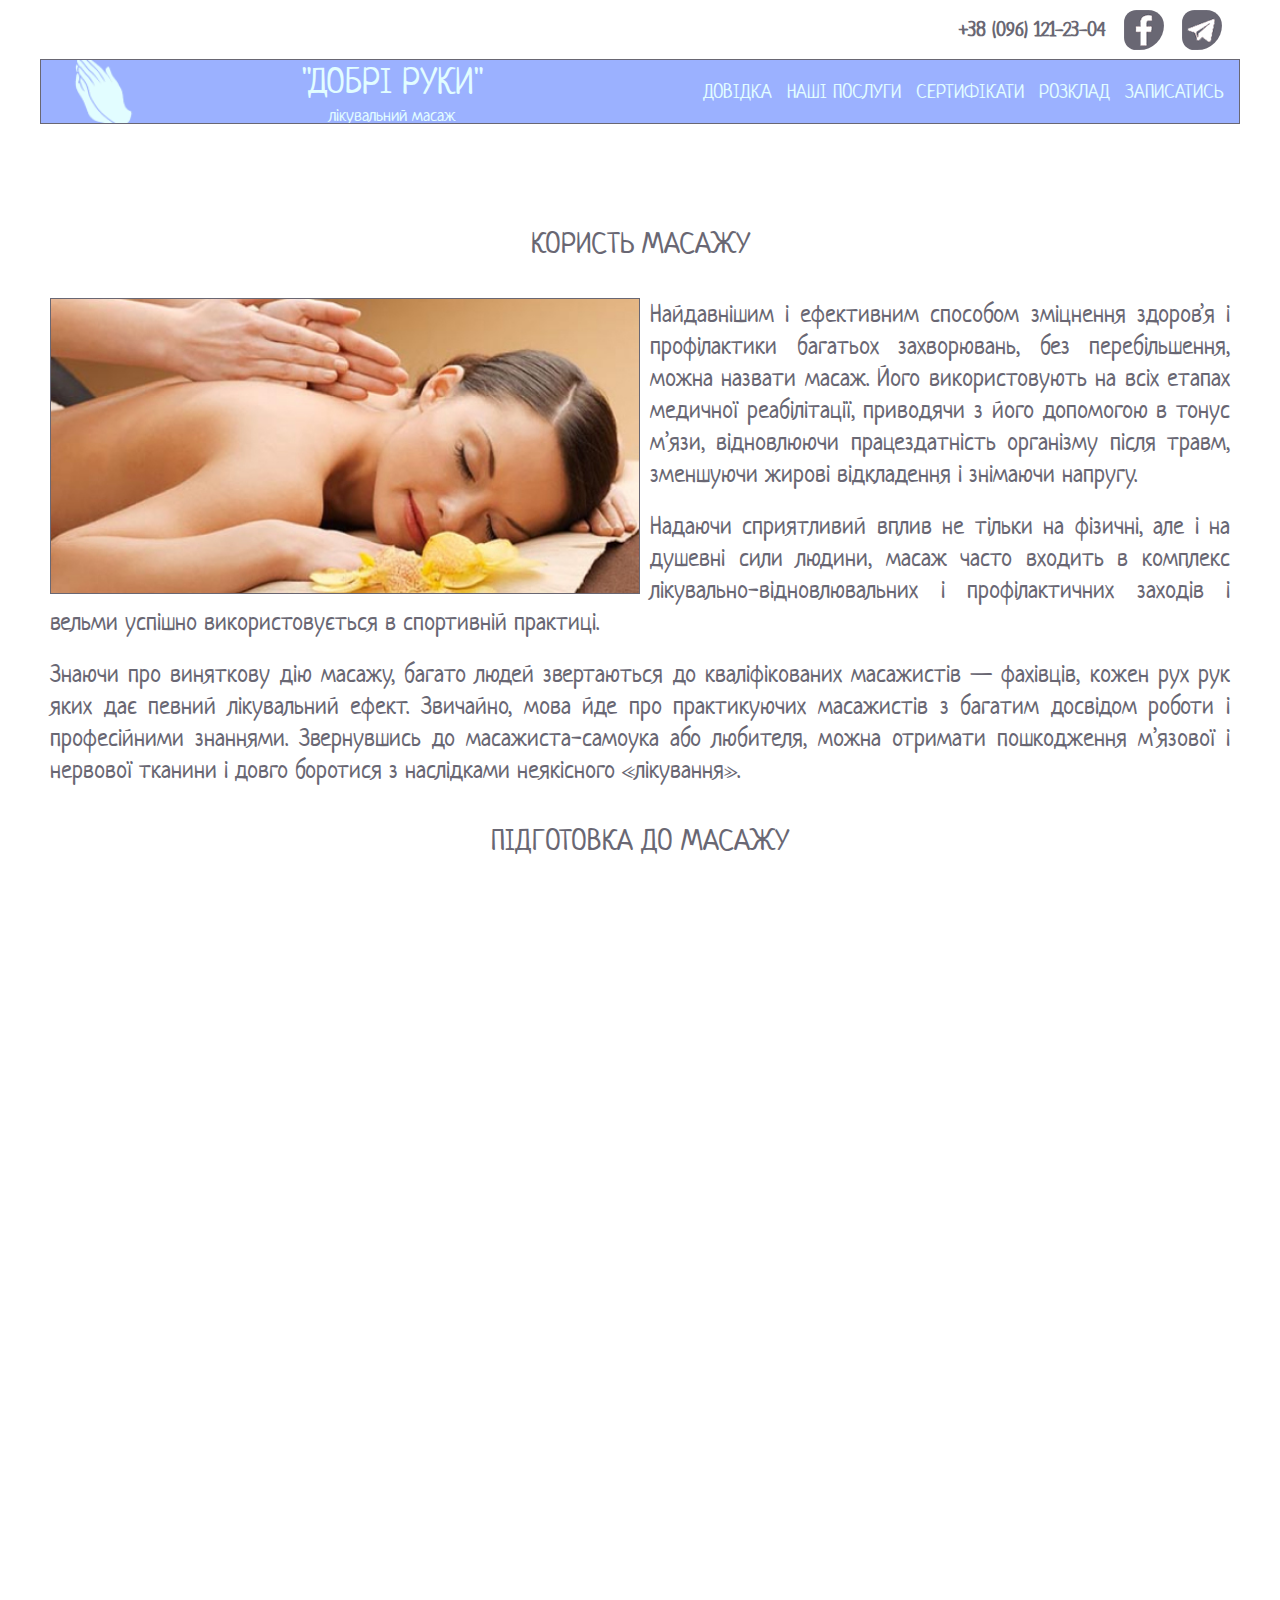
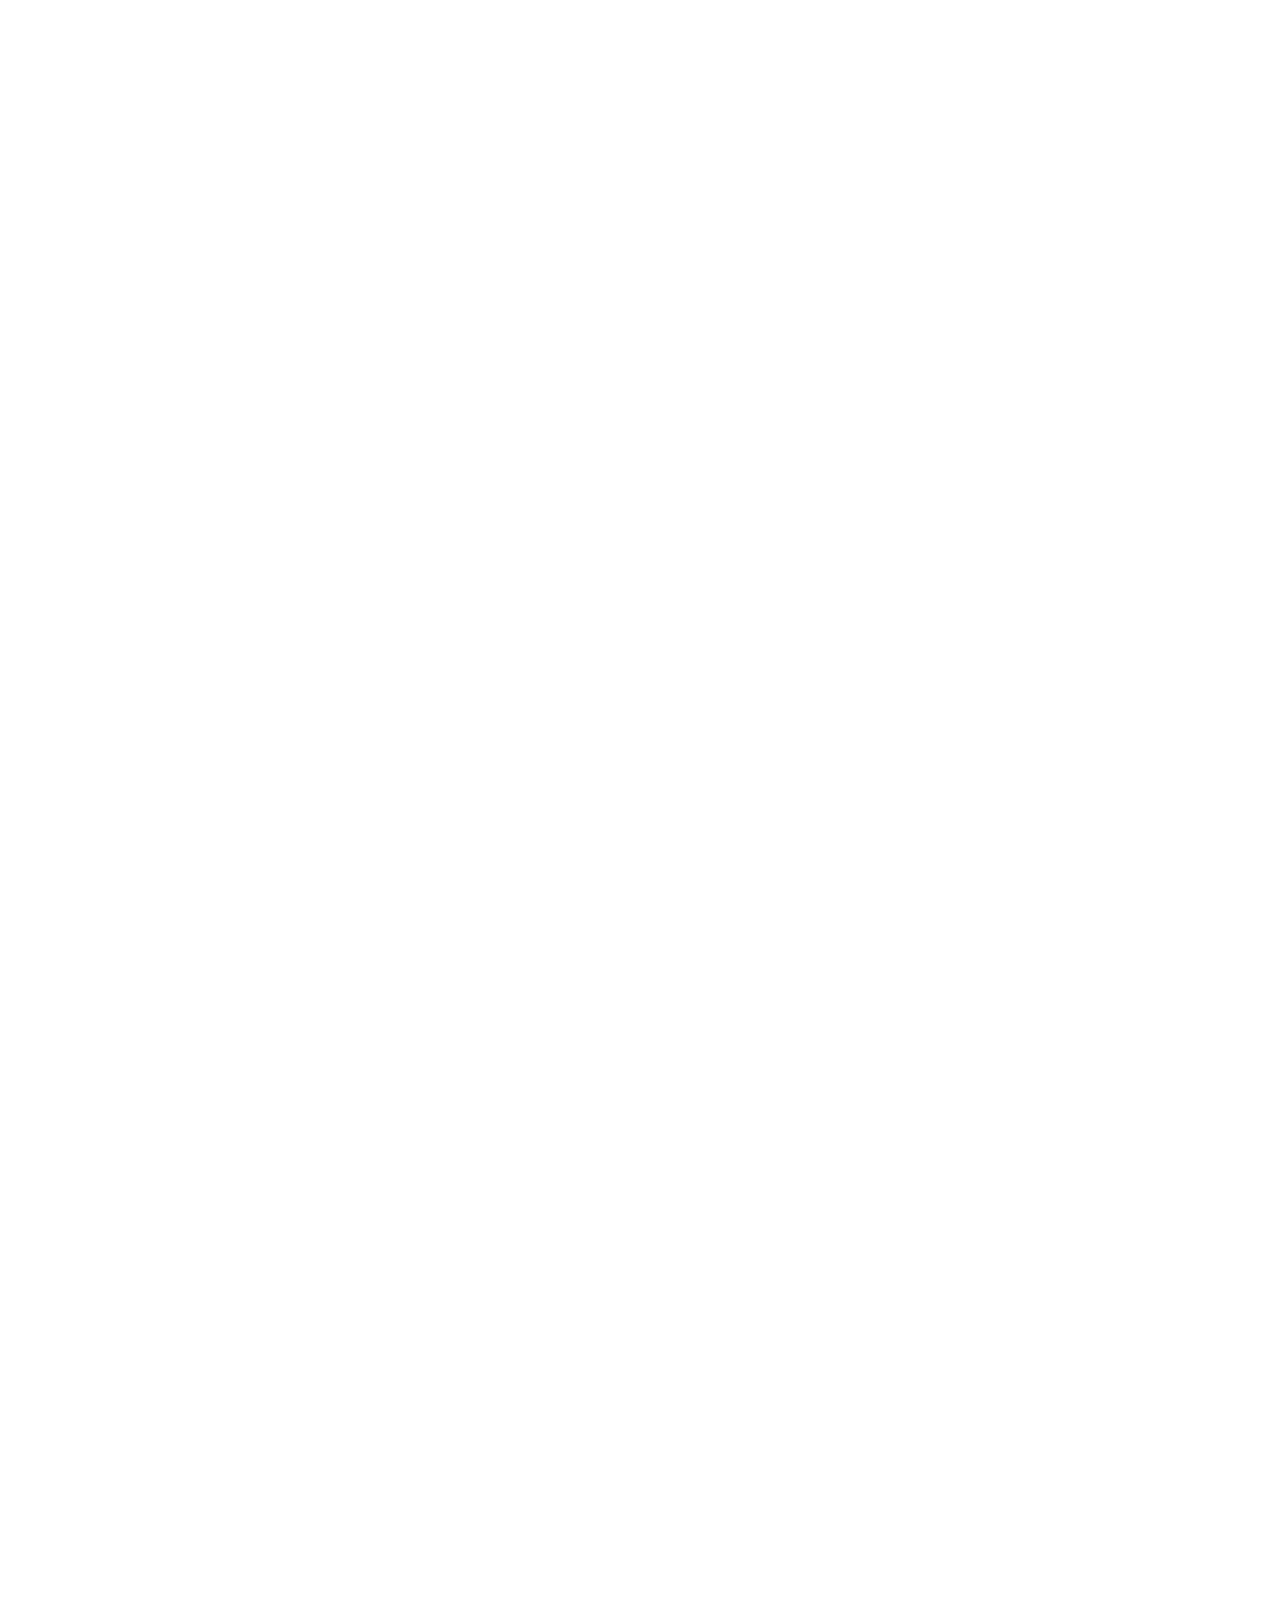
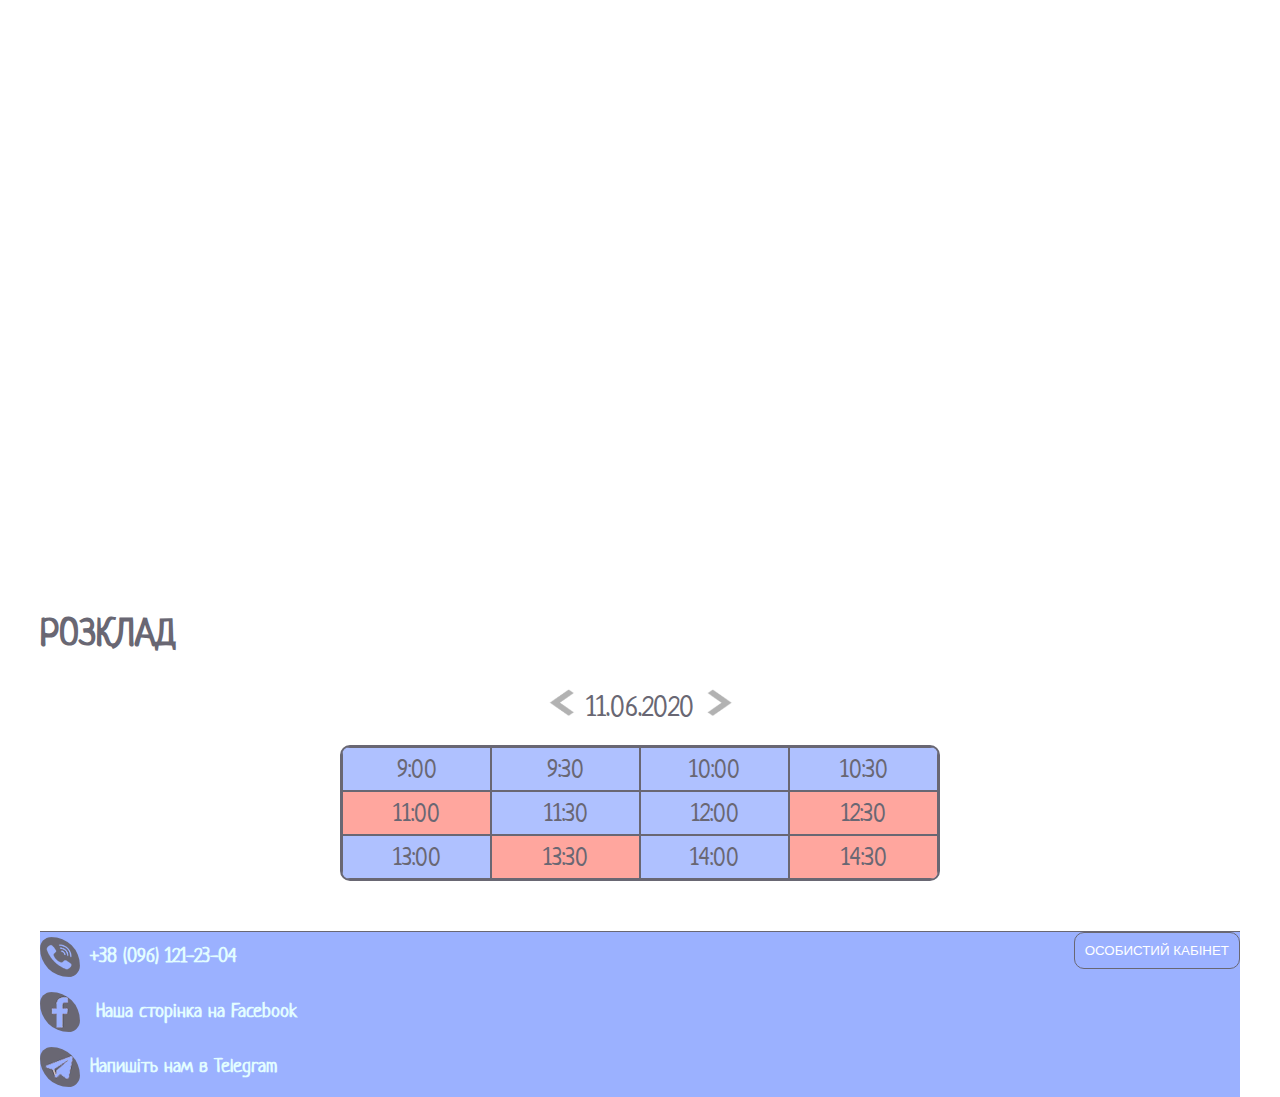
<file: index.html>
<!DOCTYPE html>
<html lang="uk">

<head>
    <meta charset="UTF-8">
    <meta name="viewport" content="width=device-width, initial-scale=1.0">
    <meta http-equiv="X-UA-Compatible" content="ie=edge">
    <title>Добрі руки</title>
    <link rel="stylesheet" href="css/general.css">
    <link rel="stylesheet" href="css/index.css">
</head>

<body>
    <header>
        <div class="header__contacts">
            <a class="header__contacts-link tel" href="tel:+38(096) 121-23-04">+38 (096) 121-23-04</a>
            <a class="header__contacts-link icon facebook"
                href="https://www.facebook.com/profile.php?id=100033438499059" target="_blank">
                <img src="img/facebook_icon.png" alt="Facebook icon">
            </a>
            <a class="header__contacts-link icon telegram" href="tg://resolve?domain=Ifenkiul" target="_blank">
                <img class="header__contacts__tg-image" src="img/telegram_icon.png" alt="telegram icon">
            </a>
        </div>
        <div class="header__toolbar">
            <div class="header__toolbar__logo">
                <img class="header__toolbar__logo-image" src="img/hands_mobile.png" alt="Hands image">
            </div>
            <div class="header__toolbar__name">
                <h1>"ДОБРІ&nbsp;РУКИ"</h1>
                <h3>лікувальний масаж</h3>
            </div>
            <div class="header__toolbar__burger">
                <img src="img/burger_icon.png" alt="burger image">
            </div>
            <nav class="header__menu">
                <ul class="header__menu__list">
                    <li><a href="#about">ДОВІДКА</a></li>
                    <li><a href="#services">НАШІ&nbsp;ПОСЛУГИ</a> </li>
                    <li><a href="#certificates">СЕРТИФІКАТИ</a> </li>
                    <li><a href="#schedule">РОЗКЛАД</a></li>
                    <li><a href="form.html">ЗАПИСАТИСЬ</a> </li>

                </ul>
            </nav>
        </div>
    </header>
    <main>
        <article id="about" class="main__about">
            <div>
                <h1 class="header__name__mini">"ДОБРІ РУКИ" <br> лікувальний масаж</h1>


            </div>
            <h2>КОРИСТЬ МАСАЖУ</h2>
            <p><img src="img/main__about.jpg" alt="About massage image">Найдавнішим і
                ефективним способом зміцнення здоров’я і профілактики багатьох захворювань, без перебільшення, можна
                назвати масаж. Його використовують на всіх етапах медичної реабілітації, приводячи з його допомогою в
                тонус м’язи,
                відновлюючи працездатність організму після травм, зменшуючи жирові відкладення і знімаючи напругу.
            </p>
            <p>Надаючи сприятливий вплив не тільки на фізичні, але і на душевні сили людини, масаж часто входить в
                комплекс
                лікувально-відновлювальних і профілактичних заходів і вельми успішно використовується в спортивній
                практиці.</p>
            <p>
                Знаючи про виняткову дію масажу, багато людей звертаються до кваліфікованих масажистів — фахівців, кожен
                рух рук яких
                дає певний лікувальний ефект. Звичайно, мова йде про практикуючих масажистів з багатим досвідом роботи і
                професійними
                знаннями. Звернувшись до масажиста-самоука або любителя, можна отримати пошкодження м’язової і нервової
                тканини і довго
                боротися з наслідками неякісного «лікування».
            </p>
            <h2>ПІДГОТОВКА ДО МАСАЖУ</h2>
            <div class="main__about__conditions">

                <section class="main__about__todo">
                    <h3>ПОКАЗАННЯ ДО МАСАЖУ</h3>
                    <ul>
                        <li>Головний біль, порушення сну</li>
                        <li>Біль спини, попереку, шиї</li>
                        <li>Артрит хронічної форми</li>
                        <li>М'язове розтягнення сухожиль</li>
                        <li>Гіпертонія</li>
                        <li>Бронхіт і пневмонія</li>
                        <li>Параліч або часткове порушення рухливості опорно-рухового апарату</li>
                        <li>Переломи</li>
                        <li>Радикуліт</li>
                        <li>Остеохондроз</li>
                        <li>Плоскостопість</li>
                        <li>Підвищена дратівливість</li>
                        <li>Невралгії, неврити, ураження міжхребцевих дисків (грижі, протрузії)</li>
                        <li>При важкості в ногах, онімінні рук</li>
                        <li>При хронічних стресах, почутті слабкості</li>

                    </ul>
                </section>
                <section class="main__about__nottodo">
                    <h3>ПРОТИПОКАЗАННЯ ДО МАСАЖУ</h3>
                    <ul>
                        <li>Алкогольне сп'яніння</li>
                        <li>Підвищена температура</li>
                        <li>Гострі фази захворювання</li>
                        <li>Гострі респіраторні захворювання</li>
                        <li>Критичні дні у жінок</li>
                        <li>Різні шкірні та інфекційні захворювання</li>
                        <li>Захворювання лімфатичної системи</li>
                        <li>Онкологічні захворювання</li>
                        <li>Захворювання хребта у фазі загострення</li>
                    </ul>
                </section>
            </div>
        </article>
        <article id="services" class="services">
            <h2>МИ ПРОПОНУЄМО</h2>
            <div class="services__container">
                <section id="classic__back" class="services__item">
                    <h3>Класичний масаж спини</h3>
                    <img src="img/services__back.jpg" alt="">
                    <p></p>
                </section>
                <section id="neck" class="services__item">
                    <h3>Шийно-комірцева зони</h3>
                    <img src="img/services_chek.jpg" alt="">
                    <p></p>
                </section>
                <section id="lymfo__drenage" class="services__item">
                    <h3>Лімфодренажний масаж</h3>
                    <img src="img/services_drenage.jpg" alt="">
                    <p></p>
                </section>
                <section id="chest" class="services__item">
                    <h3>Масаж грудної клітини</h3>
                    <img src="img/services_tit.jpg" alt="">
                    <p></p>
                </section>
                <section id="anti__cellulite" class="services__item">
                    <h3>Антицелюлітний масаж</h3>
                    <img src="img/services__celulit.jpg" alt="">
                    <p></p>
                </section>
                <section id="hands" class="services__item">
                    <h3>Масаж рук</h3>
                    <img src="img/services_hands.jpg" alt="">
                    <p></p>
                </section>

                <!--ОПИСИ МАСАЖІВ-->
                <section class="services__back__detail">
                    <h3 class="services__text-title">Класичний масаж спини</h3>
                    <p class="services__text">Його використовують, як для лікування захворювань, так і для їх
                        профілактики. Спектр недуг, що
                        піддаються усуненню за
                        допомогою класичного масажу: набряки, болі, ліквідація спайок, усунення проблем, що виникли в
                        статевій сфері чоловіків і
                        жінок. Класичний масаж поширений при проблемах з суглобами і м`язовим апаратом.</p>
                </section>
            </div>
        </article>

        <!-- SLIDER HERE-->
        <article id="certificates" class="certificates">

            <h2>НАШІ СЕРТИФІКАТИ</h2>
            <div class="certificates__slider">
                <img class="certificates__item" src="img/certificate_01.jpg" alt="Certificate Parntner Plus">
                <img class="certificates__item" src="img/certificate_02.jpg" alt="Certificate Parntner Plus">
                <img class="certificates__item" src="img/certificate_03.jpg" alt="Certificate Parntner Plus">

                <div class="certificates__slider-btn next">
                    <img class="certificates__slider-btn-image" src="img/slider_icon_next.png" alt="slider image next">
                </div>
                <div class="certificates__slider-btn prev">
                    <img class="certificates__slider-btn-image" src="img/slider_icon_prev.png" alt="slider image prev">
                </div>
            </div>

        </article>

        <h2 id="schedule">РОЗКЛАД</h2>

        <div class="schedule">
            <div class="schedule__header">
                <img class="schedule__header__btn prev" src="img/slider_icon_prev.png" alt="schedule prev button">
                <h3 class="schedule__day"></h3>
                <img class="schedule__header__btn next" src="img/slider_icon_next.png" alt="schedule next button">
            </div>

            <div class="schedule__hour">
                <div class="schedule__hour_div"></div>
                <div class="schedule__hour_div"></div>
                <div class="schedule__hour_div"></div>
                <div class="schedule__hour_div"></div>
                <div class="schedule__hour_div"></div>
                <div class="schedule__hour_div"></div>
                <div class="schedule__hour_div "></div>
                <div class="schedule__hour_div "></div>
                <div class="schedule__hour_div"></div>
                <div class="schedule__hour_div"></div>
                <div class="schedule__hour_div"></div>
                <div class="schedule__hour_div"></div>
            </div>

        </div>

        <!-- MODAL WINDOW FOR PRESENT -->
        <div class="present__modal">
            <p>Йоу-йоу-йоу, малишка! <br> Замов повний курс будь-якого з пропонованих масажів і отримай один БУДЬ-ЯКИЙ
                масаж БЕЗКОШТОВНО!!!</p>
        </div>

    </main>
    <footer>
        <div class="footer__contacts">
            <a class="footer__contacts-link icon" href="tel:+38(096) 121-23-04">
                <img src="img/phone_icon.png" alt="Phone icon">+38 (096) 121-23-04</a>
            <a class="footer__contacts-link icon facebook"
                href="https://www.facebook.com/profile.php?id=100033438499059" target="_blank">
                <img src="img/facebook_icon.png" alt="Facebook icon"> Наша сторінка на Facebook
            </a>
            <a class="footer__contacts-link icon telegram" href="tg://resolve?domain=Ifenkiul" target="_blank">
                <img src="img/telegram_icon.png" alt="telegram icon">Напишіть нам в Telegram
            </a>
        </div>
        <div class="cabinet">
            <button class="cabinet__link__btn">ОСОБИСТИЙ КАБІНЕТ</button>
            <!-- PERSONAL CABINET LOGIN -->
            <div class="cabinet__login">
                <form class="cabinet__login__form">
                    <input class="cabinet__login__form-input name" type="text">
                    <input class="cabinet__login__form-input password" type="password">
                    <button class="cabinet__login__form-input submit__btn" type="submit">LOGIN</button>
                </form>
            </div>
        </div>
    </footer>

    <!-- CONFIRM MESSAGE BOX -->
    <div class="msg__confirm">
        <p class="msg__confirm-text">
            Ви обрали час на таку-то дату. Чи хочете записатись на масаж на чей час?
        </p>
        <button class="msg__confirm-btn">OK</button>
        <button class="msg__confirm-btn">CANCEL</button>
    </div>
    <!-- ALERT MESSAGE BOX -->
    <div class="msg__alert">
        <p class="msg__alert-text">

        </p>
        <button class="msg__alert-btn">OK</button>
    </div>



    <script src="js/index.js"></script>
    <script src="js/general.js"></script>

</body>

</html>
</file>
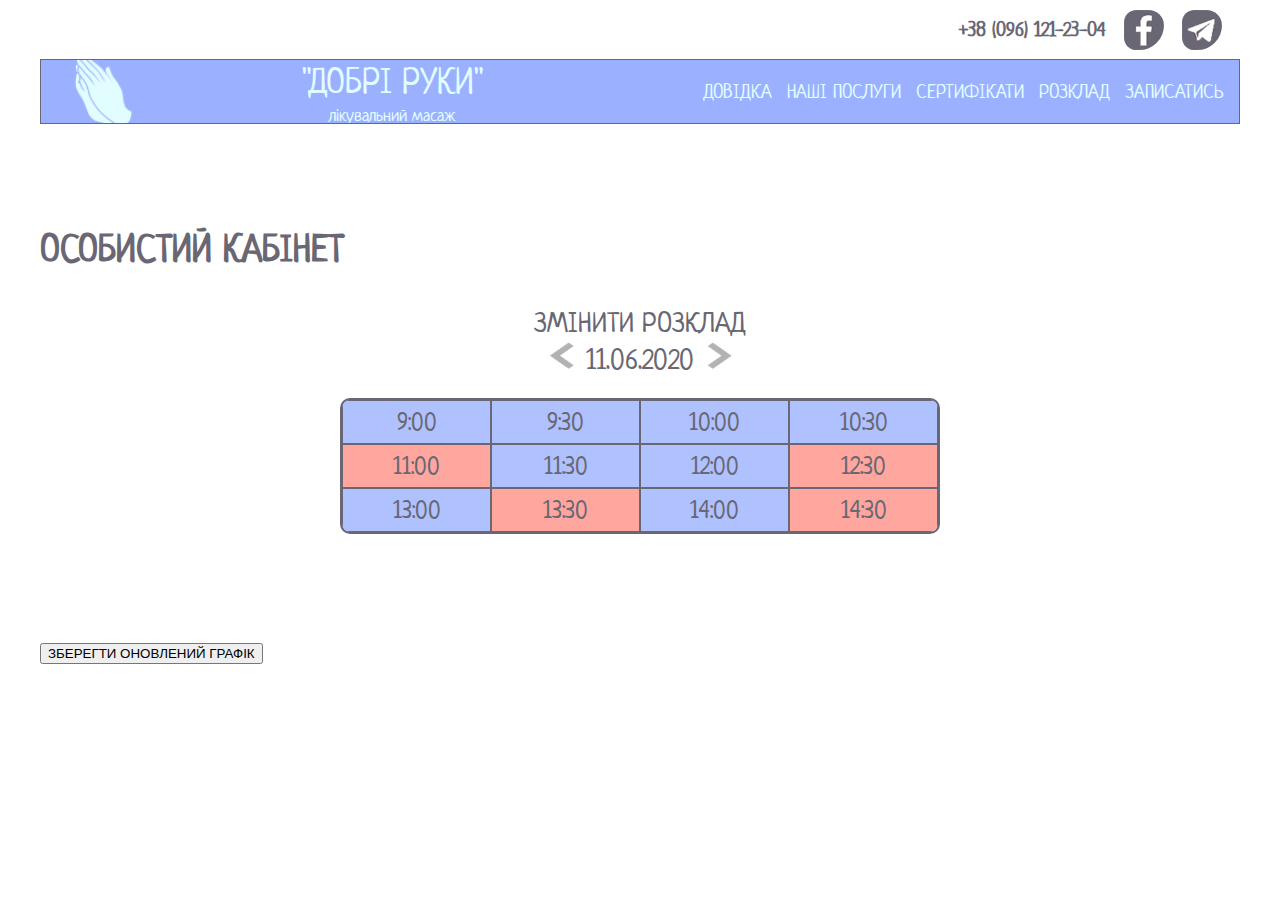
<file: cabinet.html>
<!DOCTYPE html>
<html lang="uk">

<head>
    <meta charset="UTF-8">
    <meta name="viewport" content="width=device-width, initial-scale=1.0">
    <meta http-equiv="X-UA-Compatible" content="ie=edge">
    <title>Добрі руки</title>
    <link rel="stylesheet" href="css/general.css">
    <link rel="stylesheet" href="css/index.css">
</head>

<body>
    <div class="counter" style="position:fixed;
    width: 100px;
    top: 50%;
    left: 50%;
    background-color: green;
    font-size: 30px;
    z-index: 9999;"></div>
    <header>
        <div class="header__contacts">
            <a class="header__contacts-link tel" href="tel:+38(096) 121-23-04">+38 (096) 121-23-04</a>
            <a class="header__contacts-link icon facebook"
                href="https://www.facebook.com/profile.php?id=100033438499059" target="_blank">
                <img src="img/facebook_icon.png" alt="Facebook icon">
            </a>
            <a class="header__contacts-link icon telegram" href="tg://resolve?domain=Ifenkiul" target="_blank">
                <img class="header__contacts__tg-image" src="img/telegram_icon.png" alt="telegram icon">
            </a>
        </div>
        <div class="header__toolbar">
            <div class="header__toolbar__logo">
                <img class="header__toolbar__logo-image" src="img/hands_mobile.png" alt="Hands image">
            </div>
            <div class="header__toolbar__name">
                <h1>"ДОБРІ&nbsp;РУКИ"</h1>
                <h3>лікувальний масаж</h3>
            </div>
            <div class="header__toolbar__burger">
                <img src="img/burger_icon.png" alt="burger image">
            </div>
            <nav class="header__menu">
                <ul class="header__menu__list">
                    <li><a href="index.html#about">ДОВІДКА</a></li>
                    <li><a href="index.html#services">НАШІ&nbsp;ПОСЛУГИ</a> </li>
                    <li><a href="index.html#certificates">СЕРТИФІКАТИ</a> </li>
                    <li><a href="index.html#schedule">РОЗКЛАД</a></li>
                    <li><a href="form.html">ЗАПИСАТИСЬ</a> </li>

                </ul>
            </nav>
        </div>
    </header>
    <main>
        <h2>ОСОБИСТИЙ КАБІНЕТ</h2>
        <section class="schedule">
            <h3>ЗМІНИТИ РОЗКЛАД</h3>
            <div class="schedule">
                <div class="schedule__header">
                    <img class="schedule__header__btn prev" src="img/slider_icon_prev.png" alt="schedule prev button">
                    <h3 class="schedule__day"></h3>
                    <img class="schedule__header__btn next" src="img/slider_icon_next.png" alt="schedule next button">
                </div>

                <div class="schedule__hour">
                    <div class="schedule__hour_div"></div>
                    <div class="schedule__hour_div"></div>
                    <div class="schedule__hour_div"></div>
                    <div class="schedule__hour_div"></div>
                    <div class="schedule__hour_div"></div>
                    <div class="schedule__hour_div"></div>
                    <div class="schedule__hour_div "></div>
                    <div class="schedule__hour_div "></div>
                    <div class="schedule__hour_div"></div>
                    <div class="schedule__hour_div"></div>
                    <div class="schedule__hour_div"></div>
                    <div class="schedule__hour_div"></div>
                </div>

            </div>
        </section>
        <button class="btn__save">ЗБЕРЕГТИ ОНОВЛЕНИЙ ГРАФІК</button>
    </main>

    <!-- CONFIRM MESSAGE BOX -->
    <div class="msg__confirm">
        <p class="msg__confirm-text">
            Ви обрали час на таку-то дату. Чи хочете записатись на масаж на чей час?
        </p>
        <button class="msg__confirm-btn">OK</button>
        <button class="msg__confirm-btn">CANCEL</button>
    </div>


    <script src="js/general.js"></script>
    <script src="js/cabinet.js"></script>

</body>

</html>
</file>
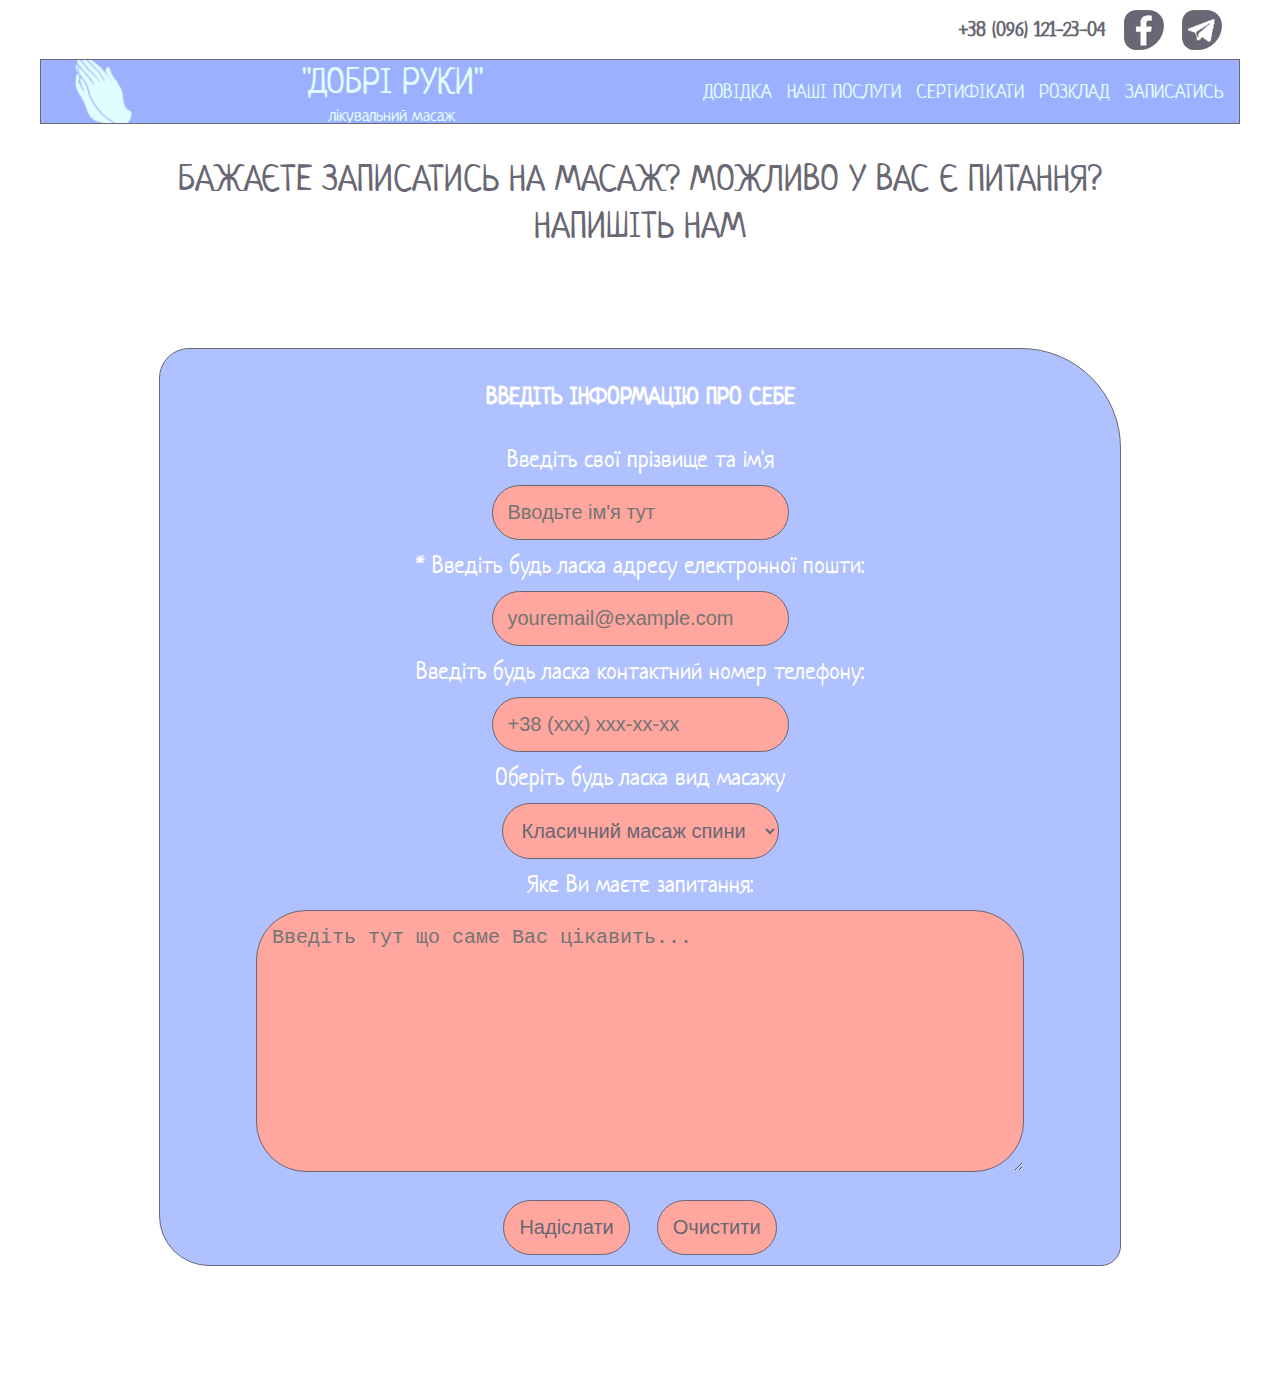
<file: form.html>
<!DOCTYPE html>
<html lang="uk">

<head>
    <meta charset="UTF-8">
    <meta name="viewport" content="width=device-width, initial-scale=1.0">
    <meta http-equiv="X-UA-Compatible" content="ie=edge">
    <title>Добрі руки</title>
    <link rel="stylesheet" href="css/general.css">
    <link rel="stylesheet" href="css/form.css">
</head>

<body>
    <header>
        <div class="header__contacts">
            <a class="header__contacts-link tel" href="tel:+38(096) 121-23-04">+38 (096) 121-23-04</a>
            <a class="header__contacts-link icon facebook"
                href="https://www.facebook.com/profile.php?id=100033438499059" target="_blank">
                <img src="img/facebook_icon.png" alt="Facebook icon">
            </a>
            <a class="header__contacts-link icon telegram" href="tg://resolve?domain=Ifenkiul" target="_blank">
                <img class="header__contacts__tg-image" src="img/telegram_icon.png" alt="telegram icon">
            </a>
        </div>
        <div class="header__toolbar">
            <div class="header__toolbar__logo">
                <img class="header__toolbar__logo-image" src="img/hands_mobile.png" alt="Hands image">
            </div>
            <div class="header__toolbar__name">
                <h1>"ДОБРІ&nbsp;РУКИ"</h1>
                <h3>лікувальний масаж</h3>
            </div>
            <div class="header__toolbar__burger">
                <img src="img/burger_icon.png" alt="burger image">
            </div>
            <nav class="header__menu">
                <ul class="header__menu__list">
                    <li><a href="index.html#about">ДОВІДКА</a></li>
                    <li><a href="index.html#services">НАШІ&nbsp;ПОСЛУГИ</a> </li>
                    <li><a href="index.html#certificates">СЕРТИФІКАТИ</a> </li>
                    <li><a href="index.html#schedule">РОЗКЛАД</a></li>
                    <li><a href="form.html">ЗАПИСАТИСЬ</a> </li>

                </ul>
            </nav>
        </div>
    </header>
    <main>
        <h3>БАЖАЄТЕ ЗАПИСАТИСЬ НА МАСАЖ? МОЖЛИВО У ВАС Є ПИТАННЯ? <br> НАПИШІТЬ НАМ</h3>
        <article class="mail">

            <h4>ВВЕДІТЬ ІНФОРМАЦІЮ ПРО СЕБЕ</h4>
            <form class="mail__form" action="https://formspree.io/xgenyzrb" method="POST">
                <label>Введіть свої прізвище та ім'я <br>
                    <input class="mail__form__input" type="text" name="name" placeholder="Вводьте ім'я тут">
                </label>
                <br>

                <label>* Введіть будь ласка адресу електронної пошти: <br>
                    <input class="mail__form__input" type="email" name="input_email" placeholder="youremail@example.com"
                        required>
                </label>
                <br>
                <label>Введіть будь ласка контактний номер телефону: <br>
                    <input class="mail__form__input" type="tel" name="input_tel" placeholder="+38 (ххx) xxx-xx-xx">
                </label>
                <br>
                <label>Оберіть будь ласка вид масажу <br>
                    <select class="mail__form__input" name="massage__type">
                        <option value="Класчний спини">Класичний масаж спини</option>
                        <option value="Шийно-комірцева зони">Шийно-комірцева зони</option>
                    </select>
                </label>
                <br>
                <label>
                    Яке Ви маєте запитання:
                    <br>
                    <textarea class="mail__form__input textarea" name="question" cols="20" rows="10"
                        placeholder="Введіть тут що саме Вас цікавить..."></textarea>
                </label>
                <br>

                <button class="mail__form__input btn submit" type="submit" name="recruit_form_sent"
                    value="recruiter">Надіслати
                </button>
                <button class="mail__form__input btn reset" type="reset" name="recruit_form_sent"
                    value="recruiter">Очистити
                </button>
            </form>

        </article>

        <script src="js/general.js"></script>
        <script src="js/form.js"></script>
    </main>
</body>

</html>
</file>
<file: css/general.css>
@import url("https://fonts.googleapis.com/css2?family=Neucha&display=swap");
:root {
  --font-general: "Neucha", sans-serif;
  --color-bluedark: #696773;
  --color-sky: #9bb1ff;
  --color-light: #e2fdff;
  --color-pink: #ffa69e;
}

body {
  max-width: 1200px;
  margin: 0 auto;
  font-family: var(--font-general);
}

.header__contacts {
  display: flex;
  align-items: center;
  justify-content: flex-end;
}
.header__contacts-link {
  display: block;
  margin-right: 18px;
}
.header__contacts-link.icon {
  width: 40px;
  height: 40px;
  border-radius: 20px 25px 40px 20px;
  overflow: hidden;
}

.header__contacts-link.tel {
  text-decoration: none;
  padding: 18px 0 18px 0;
  color: var(--color-bluedark);
  font-weight: bold;
  font-size: 20px;
  line-height: 23px;
}
.header__contacts-link img {
  width: 100%;
}
.header__contacts-link.icon:hover {
  box-shadow: 0 0 15px var(--color-sky);
  background-color: var(--color-sky);
}
.header__contacts-link.tel:hover {
  color: var(--color-sky);
  text-shadow: 0 0 15px var(--color-sky);
}
.header__contacts-link.icon:active {
  box-shadow: 0 0 15px var(--color-pink);
  background-color: var(--color-pink);
}
.header__contacts-link.tel:active {
  text-shadow: 0 0 15px var(--color-pink);
  color: var(--color-pink);
}

/*--------------------------HEADER DESKTOP------------------------------*/

.header__toolbar {
  box-sizing: border-box;
  background-color: var(--color-sky);
  height: 65px;
  overflow: hidden;
  width: 100%;
  border: 1px solid var(--color-bluedark);
  display: flex;
  justify-content: space-between;
  align-items: center;
  padding: 0 15px;
}
.header__tolbar-fixed {
  position: fixed;
  top: 0;
  left: 0;
  z-index: 9999;
  background-color: rgba(155, 177, 255, 0.9);
}
.header__toolbar__burger {
  display: none;
}

.header__toolbar__logo {
  padding-left: 10px;
  width: 70px;
  height: 100%;
}
.header__toolbar__logo-image {
  height: 100%;
}
.header__toolbar__name {
  color: var(--color-light);
  cursor: pointer;
  user-select: none;
  transition: all 0.4s;
}
.header__toolbar__name:hover {
  text-shadow: 1px 3px 5px white;
  color: var(--color-bluedark);
}
.header__toolbar__name:active {
  color: var(--color-pink);
}
.header__name__mini {
  text-align: center;
  display: none;
}
.header__toolbar__name h1,
h3 {
  font-weight: normal;
  text-align: center;
  padding: 0 10px;
  margin: 0;
}
.header__toolbar__name h1 {
  font-size: 36px;
}
.header__toolbar__name h3 {
  font-size: 18px;
}

.header__toolbar__burger img {
  width: 100%;
}

.header__menu__list {
  display: flex;
  list-style-type: none;
  font-size: 20px;
  margin: 0;
  text-align: center;
}
.header__menu__list li {
  padding-left: 15px;
}
.header__menu__list a {
  text-decoration: none;
  color: var(--color-light);
  transition: all 0.5s;
}
.header__menu__list a:hover {
  color: var(--color-bluedark);
  text-shadow: 5px 5px 10px 15px white;
}
.header__menu__list a:active {
  color: var(--color-pink);
  text-shadow: 5px 5px 10px var(--color-pink);
}
/*---------------------- FOOTER-------------------------*/
footer {
  border-top: 1px solid var(--color-bluedark);
  background-color: var(--color-sky);
  display: flex;
  justify-content: space-between;
}

footer a {
  display: block;
}
footer img {
  vertical-align: middle;
}
.footer__contacts-link {
  display: block;
  margin: 0;
  padding: 0;
}
.footer__contacts-link img {
  border-radius: 20px 50px 20px 50px;
  margin-right: 10px;
  overflow: hidden;
}

.footer__contacts-link {
  text-decoration: none;
  padding: 5px 0 10px 0;
  color: var(--color-light);
  font-weight: bold;
  font-size: 20px;
  line-height: 23px;
  text-decoration: none;
}
.footer__contacts-link:hover {
  color: var(--color-bluedark);
  text-shadow: 10px 10px 10px white;
}
.footer__contacts-link img:hover {
  background-color: #fff;
  box-shadow: 0 0 15px white;
}
.footer__contacts-link:active {
  color: var(--color-pink);
  text-shadow: 10px 10px 10px var(--color-pink);
}
.footer__contacts-link img:active {
  box-shadow: 0 0 15px var(--color-pink);
  background-color: var(--color-pink);
}
.cabinet__login {
  display: none;
}
.cabinet__login__visible {
  display: block;
}
/*----------------------MOBILE ------------------*/
@media (max-width: 770px) {
  /*---------------------- HEADER-------------------------*/
  .header__contacts {
    display: none;
  }
  .header__toolbar {
    width: 100%;
    justify-content: space-between;
    align-items: center;
    position: fixed;
    top: 0;
    z-index: 9998;
  }
  .header__toolbar__logo {
    padding-left: 0;
  }

  .header__toolbar__name h1,
  h3 {
    padding: 0;
    margin: 0;
  }

  .header__toolbar__burger {
    display: block;
    width: 60px;
  }
  .header__toolbar__burger-clicked {
    transform: rotateZ(90deg);
  }
  .header__menu {
    background-color: rgba(155, 177, 255, 0.8);
    width: 100%;
    position: fixed;
    top: 65px;
    left: -100%;
    transform: translatex(-50%);
    z-index: 9999;
    transition: all 0.5s;
    border-top: 1px solid var(--color-bluedark);
    border-bottom: 1px solid var(--color-bluedark);
  }
  .header__menu__list {
    flex-direction: column;
  }
  .header__menu__list li {
    padding: 5px 0 10px;
    font-size: 28px;
  }
  .menu-burger {
    top: 65px;
    left: 50%;
  }
}
@media (max-width: 350px) {
  .header__toolbar__name {
    display: none;
  }
  .header__name__mini {
    display: block;
  }
  .header__name__mini p {
    text-align: center;
  }
}
</file>
<file: css/index.css>
@import url("https://fonts.googleapis.com/css2?family=Neucha&display=swap");
:root {
  --font-general: "Neucha", sans-serif;
  --color-bluedark: #696773;
  --color-sky: #9bb1ff;
  --color-light: #e2fdff;
  --color-pink: #ffa69e;
}
main {
  width: 100%;
  color: var(--color-bluedark);
  font-size: 25px;
  margin-top: 100px;
}
main * {
  box-sizing: border-box;
}
/*   ---------------------- ABOUT-------------------------*/
.main__about {
  width: 100%;
}
.main__about h2 {
  color: var(--color-bluedark);
  font-size: 30px;
  font-weight: normal;
  text-align: center;
}
.main__about p {
  list-style: 30px;
  text-align: justify;
  padding: 10px;
  margin: 0;
}
.main__about img {
  width: 50%;
  margin-right: 10px;
  border: 1px solid var(--color-bluedark);
  float: left;
}

.main__about__conditions {
  margin-top: 40px;
  width: 100%;
  display: flex;
  flex-wrap: wrap;
  margin-bottom: 40px;
}
.main__about__todo {
  width: 1px;
  background-color: var(--color-sky);
  color: var(--color-light);
  padding: 20px;
  transition: all 1s;
  opacity: 0;
}
.main__about__todo-normal {
  width: 50%;
  opacity: 100%;
}

.main__about__nottodo {
  width: 1px;
  background-color: var(--color-pink);
  color: white;
  padding: 20px;
  transition: all 1s;
  opacity: 0;
}
.main__about__nottodo-normal {
  width: 50%;
  opacity: 100%;
}

/*   ---------------------- SERVICES-------------------------*/
.services {
  width: 100%;
  position: relative;
  margin-top: 100px;
  opacity: 0;
  transition: all 1.5s;
}
.services-normal {
  opacity: 100%;
}
.services * {
  box-sizing: border-box;
}
.services h2 {
  padding: 15px 15px;
}
.services__container {
  display: grid;
  grid-template-columns: 1fr 1fr 1fr;
}
.services__item {
  padding: 10px;
  cursor: pointer;
}

.services__item h3 {
  text-align: left;
  font-size: 20px;
}
.services__item img {
  border: 1px solid var(--color-bluedark);
  width: 100%;
  opacity: 90%;
  transition: all 0.2s;
}
.services__item img:hover {
  box-shadow: 0 0 15px var(--color-sky);
}
.services__back__detail {
  width: 90%;
  font-size: 20px;
  display: none;
  position: fixed;
  z-index: 9999;
  top: 50%;
  left: 50%;
  border: 1px solid var(--color-bluedark);
  background-color: rgba(155, 177, 255, 0.8);
  color: white;
  transform: translateX(-50%) translateY(-50%);
  padding: 15px;
  max-height: 80%;
  border-radius: 30px 50px 30px 50px;
  cursor: pointer;
}
.visible__box {
  display: block;
}
.services__back__detail p {
  text-align: justify;
}
/*   ---------------------- CERTIFICATES-------------------------*/
.certificates {
  width: 0;
  margin: auto;
  opacity: 0;
  transition: all 1s;
  margin-bottom: 100px;
  margin-top: 50px;
}
.certificates-normal {
  opacity: 100%;
  width: 100%;
}
.certificates h2 {
  text-align: center;
}

.certificates__slider {
  width: 70%;
  margin: auto;
  position: relative;
}
.certificates__slider-btn {
  position: absolute;
  top: 50%;
  cursor: pointer;
  transform: translateY(-50%);
  display: flex;
  align-items: center;
  width: 5%;
  outline: none;
  transition: all 0.2s;
}
.certificates__slider-btn-image {
  width: 100%;
  display: block;
  outline: none;
  opacity: 30%;
}
.certificates__slider-btn-image:hover {
  opacity: 50%;
}
.certificates__slider-btn-image:active {
  opacity: 100%;
}

.certificates__slider-btn.next {
  right: -5%;
  height: 100%;
}
.certificates__slider-btn.prev {
  left: -5%;
  height: 100%;
}
.certificates__item {
  box-sizing: border-box;
  display: none;
  width: 100%;
  border: 1px solid var(--color-bluedark);
}
.certificates__slider img:first-child {
  display: block;
}

/*---------------------- SCHEDULE -----------------------*/
.schedule {
  width: 100%;
  display: flex;
  flex-wrap: wrap;
  justify-content: center;
  flex-direction: column;
  box-sizing: border-box;
  margin-bottom: 50px;
}
.schedule__hour {
  border: 2px solid var(--color-bluedark);
  margin: auto;
  background-color: rgba(155, 177, 255, 0.8);
  width: 50%;
  display: grid;
  grid-template-columns: 1fr 1fr 1fr 1fr;

  border-radius: 10px;
  overflow: hidden;
}
.schedule__hour_div {
  cursor: pointer;
  border: 1px solid var(--color-bluedark);
  text-align: center;
  padding: 5px;
  transition: all 0.8s;
}
.schedule__hour div:hover {
  border: 1px solid white;
  color: white;
  text-shadow: 1px 1px 15px var(--color-pink);
}
.schedule__hour_div.taken {
  background-color: var(--color-pink);
}
.schedule__header {
  display: flex;
  justify-content: center;
  margin-bottom: 20px;
}
.schedule__header__btn {
  display: block;
  height: 30px;
  width: 30px;
  opacity: 30%;
  cursor: pointer;
}
.schedule__header__btn:hover {
  opacity: 60%;
}
.schedule__header__btn:active {
  opacity: 100%;
}
/*------------------------------------- MODAL WINDOW PRESENT */
.present__modal {
  width: 70%;
  cursor: pointer;
  height: 60%;
  position: fixed;
  bottom: 20%;
  left: 50%;
  transform: translateX(-50%);
  background-image: url("../img/present.jpg");
  color: pink;
  background-size: cover;
  border: 2px solid white;
  text-align: center;
  background-position: center;
  border-radius: 20px;
  display: flex;
  justify-content: center;
  display: none;
}
.present__modal p {
  display: block;
  align-self: center;
  width: 70%;
}

.cabinet__link__btn,
.cabinet__login__form-input {
  background-color: var(--color-sky);
  border: 1px solid var(--color-bluedark);
  cursor: pointer;
  border-radius: 10px;
  color: white;
  padding: 10px;
  outline: none;
}
.cabinet__login__form-input:focus {
  background-color: var(--color-pink);
}
/*---------------------------------------  MESSAGE BOXES */
.msg__confirm {
  font-size: 20px;
  text-align: center;
  background-color: var(--color-pink);
  position: fixed;
  top: 20%;
  left: 50%;
  color: white;
  border: 2px solid var(--color-bluedark);
  border-radius: 10px;
  transform: translateX(-50%);
  display: none;
  padding: 10px;
}
.msg__confirm.visible {
  display: block;
}
.msg__confirm-btn {
  background-color: var(--color-pink);
  outline: none;
  border: 1px solid var(--color-bluedark);
  font-size: 18px;
  padding: 5px;
  border-radius: 10px;
  cursor: pointer;
  color: white;
}
.msg__confirm-btn:hover {
  background-color: var(--color-sky);
}
.msg__alert {
  font-size: 20px;
  text-align: center;
  background-color: var(--color-bluedark);
  position: fixed;
  top: 20%;
  left: 50%;
  color: white;
  border: 2px solid var(--color-pink);
  border-radius: 10px;
  transform: translateX(-50%);
  display: none;
  padding: 10px;
}
.msg__alert.visible {
  display: block;
}
.msg__alert-btn {
  background-color: var(--color-pink);
  outline: none;
  border: 1px solid var(--color-sky);
  font-size: 18px;
  padding: 5px;
  border-radius: 10px;
  cursor: pointer;
}
.msg__alert-btn:hover {
  background-color: var(--color-sky);
}
/*----------------------------------------------      MOBILE VERSION    770px          --------------------------------------*/
@media (max-width: 770px) {
  .main__about__todo {
    width: 100%;
  }
  .main__about img:nth-child(1) {
    width: 100%;
  }
  .main__about__nottodo {
    width: 100%;
  }

  /*   ---------------------- SERVICES-------------------------*/
  .services__container {
    grid-template-columns: 1fr;
  }
  /*----------------------------- SCHEDULE ----------------------*/
  .schedule__hour {
    width: 100%;
  }
}

/*----------------------------------------------      MOBILE VERSION    350px          --------------------------------------*/
@media (max-width: 350px) {
  .header__toolbar__name {
    display: none;
  }
  .header__name__mini {
    display: block;
  }
  .header__name__mini p {
    text-align: center;
  }
}
</file>
<file: css/form.css>
@import url("https://fonts.googleapis.com/css2?family=Neucha&display=swap");
:root {
  --font-general: "Neucha", sans-serif;
  --color-bluedark: #696773;
  --color-sky: #9bb1ff;
  --color-light: #e2fdff;
  --color-pink: #ffa69e;
}
main h3 {
  padding-top: 30px;
  color: var(--color-bluedark);
  font-size: 36px;
}
.mail {
  font-family: "Neucha", monospace;
  width: 80%;
  margin: 100px auto 100px;
  font-size: 24px;
  color: white;
  border: 1px solid var(--color-bluedark);
  background-color: rgba(155, 177, 255, 0.8);
  text-align: center;
  border-radius: 30px 100px 20px 50px;
}
.mail h3 {
  font-size: 28px;
}
.mail * {
  box-sizing: border-box;
}
.mail__form__input {
  border: 1px solid var(--color-bluedark);
  margin: 10px;
  padding: 15px;
  background-color: var(--color-pink);
  color: var(--color-bluedark);
  border-radius: 50px;
  outline: none;
  cursor: copy;
  font-size: 20px;
}
.mail__form__input:focus {
  background-color: var(--color-light);
  box-shadow: 0 0 5px 5px white;
}
.mail__form__input:hover {
  box-shadow: 0 0 5px 5px white;
  cursor: pointer;
}
.mail__form__input.textarea {
  width: 80%;
}
.mail__form__input.btn.submit:active {
  box-shadow: 0 0 5px 5px green;
}
.mail__form__input.btn.reset:active {
  box-shadow: 0 0 5px 5px red;
}

/*----------------------------------- MOBILE VERSION ------------------------*/
@media (max-width: 770px) {
  main {
    margin-top: 50px;
  }
}
</file>
